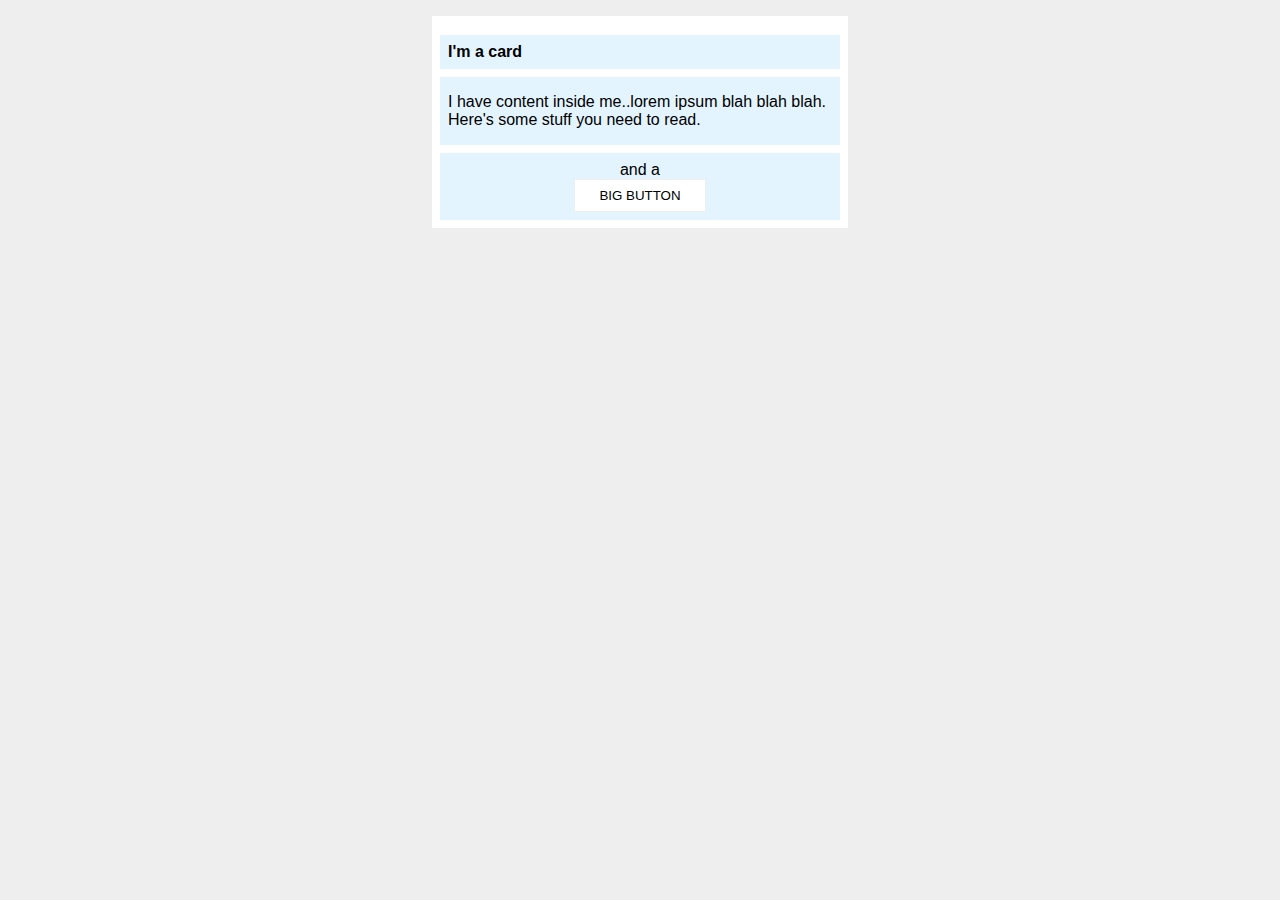
<file: foundations/block-and-inline/02-margin-and-padding-2/index.html>
<!DOCTYPE html>
<html lang="en">
  <head>
    <meta charset="UTF-8">
    <meta http-equiv="X-UA-Compatible" content="IE=edge">
    <meta name="viewport" content="width=device-width, initial-scale=1.0">
    <title>Margin and Padding exercise 2</title>
    <link rel="stylesheet" href="style.css">
  </head>
  <body>
    <div class="card">
      <h1 class="title">I'm a card</h1>
      <div class="content">I have content inside me..lorem ipsum blah blah blah. Here's some stuff you need to read.</div>
      <div class="button-container">and a <button>BIG BUTTON</button></div>
    </div>
  </body>
</html>
</file>
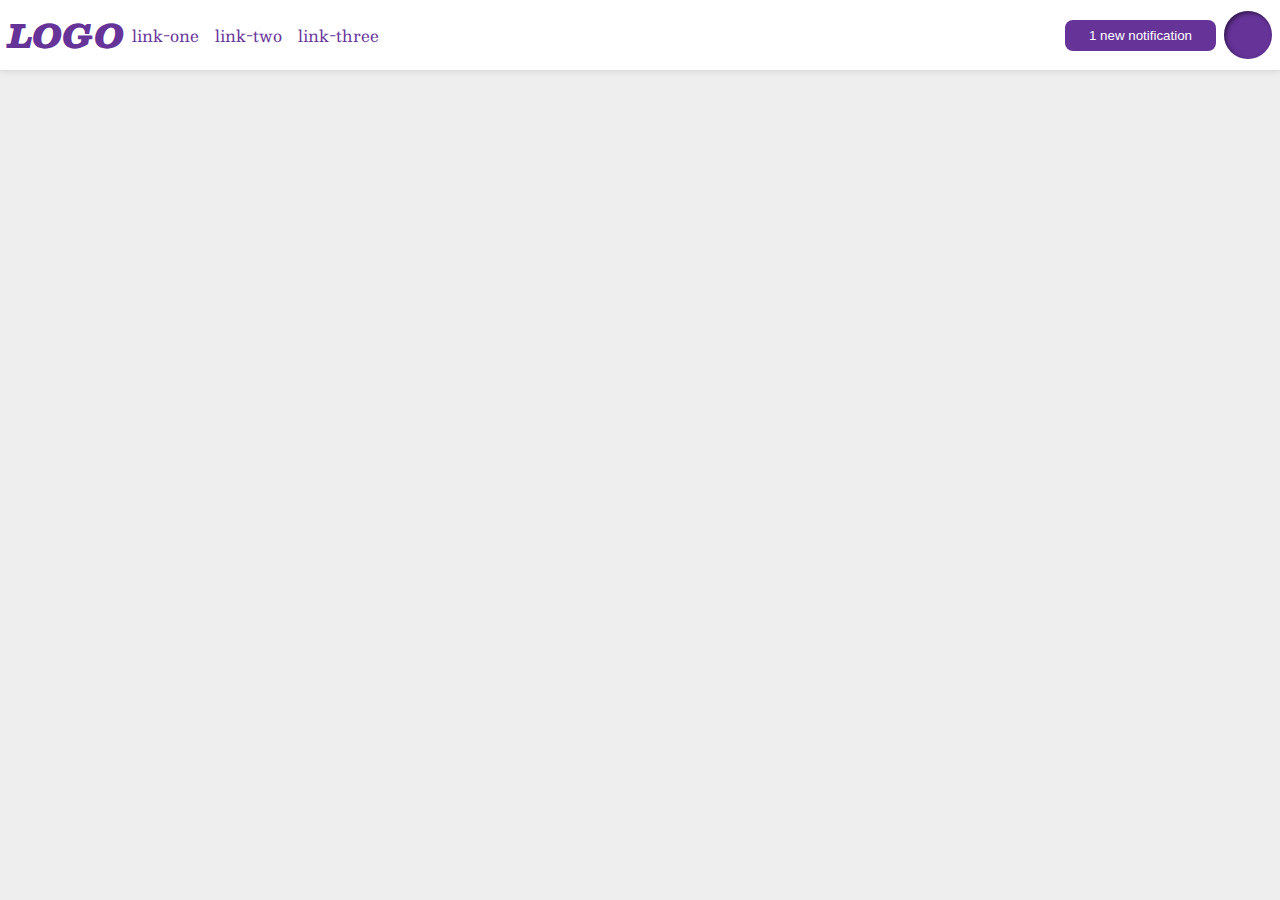
<file: foundations/flex/03-flex-header-2/index.html>
<!DOCTYPE html>
<html lang="en">
  <head>
    <meta charset="UTF-8">
    <meta http-equiv="X-UA-Compatible" content="IE=edge">
    <meta name="viewport" content="width=device-width, initial-scale=1.0">
    <title>Flex Header 2</title>
    <link rel="stylesheet" href="style.css">
  </head>
  <body>
    <div class="header">
      <div class="links-container">
      <div class="logo">
        LOGO
      </div>
      <ul class="links">
        <li><a href="https://google.com">link-one</a></li>
        <li><a href="https://google.com">link-two</a></li>
        <li><a href="https://google.com">link-three</a></li>
      </ul>
      </div>
      <div class="notification-container">
      <button class="notifications">
        1 new notification
      </button>
      <div class="profile-image"></div>
    </div>
    </div>
  </body>
</html>
</file>
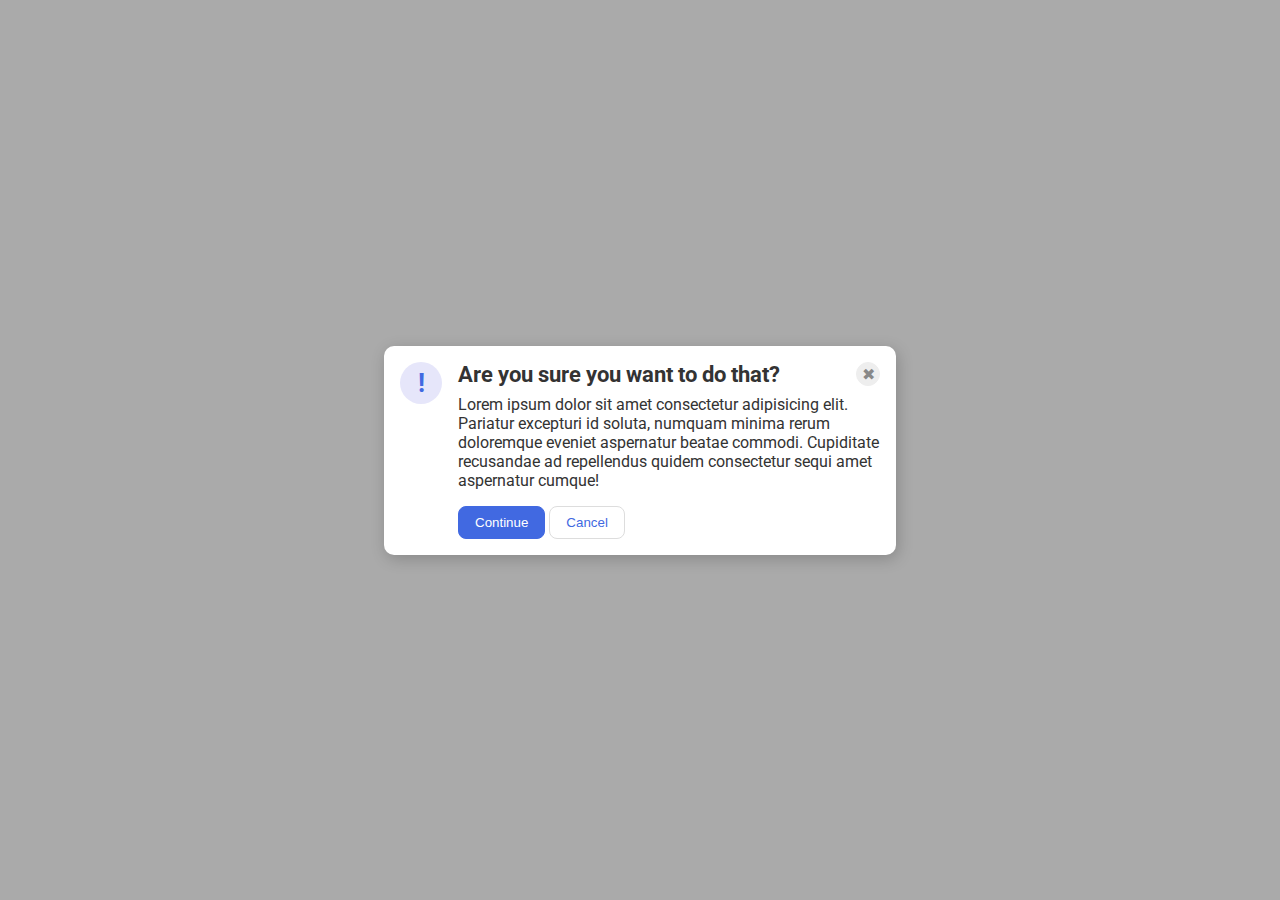
<file: foundations/flex/05-flex-modal/index.html>
<!DOCTYPE html>
<html lang="en">
  <head>
    <meta charset="UTF-8">
    <meta http-equiv="X-UA-Compatible" content="IE=edge">
    <meta name="viewport" content="width=device-width, initial-scale=1.0">
    <link rel="stylesheet" href="style.css">
    <title>Modal</title>
  </head>
  <body>
    <div class="modal">
      <div class="icon">!</div>
      <div class="container">
      <div class="header"><span class="header-title">Are you sure you want to do that?</span>
      <button class="close-button">✖</button>
      </div>
      <div class="text">Lorem ipsum dolor sit amet consectetur adipisicing elit. Pariatur excepturi id soluta, numquam minima rerum doloremque eveniet aspernatur beatae commodi. Cupiditate recusandae ad repellendus quidem consectetur sequi amet aspernatur cumque!</div>
      <button class="continue">Continue</button>
      <button class="cancel">Cancel</button>
    </div>
    </div>
  </body>
</html>
</file>
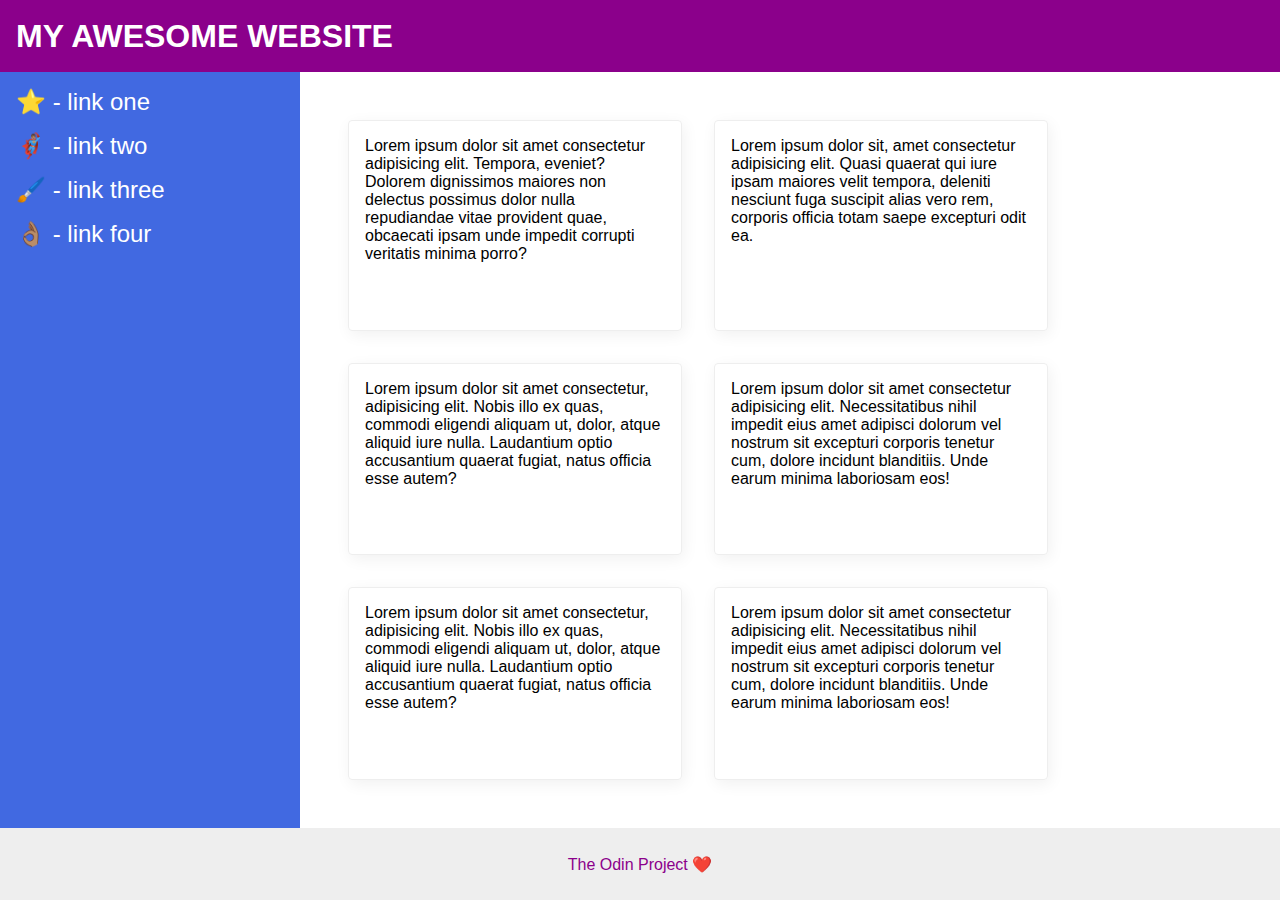
<file: foundations/flex/07-flex-layout-2/index.html>
<!DOCTYPE html>
<html lang="en">
  <head>
    <meta charset="UTF-8">
    <meta http-equiv="X-UA-Compatible" content="IE=edge">
    <meta name="viewport" content="width=device-width, initial-scale=1.0">
    <title>The Holy Grail</title>
    <link rel="stylesheet" href="style.css">
  </head>
  <body>
    <div class="header">
      MY AWESOME WEBSITE
    </div>
    <div class="main">
    <div class="sidebar">
      <ul>
        <li><a href="#">⭐ - link one</a></li>
        <li><a href="#">🦸🏽‍♂️ - link two</a></li>
        <li><a href="#">🖌️ - link three</a></li>
        <li><a href="#">👌🏽 - link four</a></li>
      </ul>
    </div>
    <div class="card-container">
    <div class="card">Lorem ipsum dolor sit amet consectetur adipisicing elit. Tempora, eveniet? Dolorem dignissimos maiores non delectus possimus dolor nulla repudiandae vitae provident quae, obcaecati ipsam unde impedit corrupti veritatis minima porro?</div>
    <div class="card">Lorem ipsum dolor sit, amet consectetur adipisicing elit. Quasi quaerat qui iure ipsam maiores velit tempora, deleniti nesciunt fuga suscipit alias vero rem, corporis officia totam saepe excepturi odit ea.</div>
    <div class="card">Lorem ipsum dolor sit amet consectetur, adipisicing elit. Nobis illo ex quas, commodi eligendi aliquam ut, dolor, atque aliquid iure nulla. Laudantium optio accusantium quaerat fugiat, natus officia esse autem?</div>
    <div class="card">Lorem ipsum dolor sit amet consectetur adipisicing elit. Necessitatibus nihil impedit eius amet adipisci dolorum vel nostrum sit excepturi corporis tenetur cum, dolore incidunt blanditiis. Unde earum minima laboriosam eos!</div>
    <div class="card">Lorem ipsum dolor sit amet consectetur, adipisicing elit. Nobis illo ex quas, commodi eligendi aliquam ut, dolor, atque aliquid iure nulla. Laudantium optio accusantium quaerat fugiat, natus officia esse autem?</div>
    <div class="card">Lorem ipsum dolor sit amet consectetur adipisicing elit. Necessitatibus nihil impedit eius amet adipisci dolorum vel nostrum sit excepturi corporis tenetur cum, dolore incidunt blanditiis. Unde earum minima laboriosam eos!</div>
    </div>
    </div>
    <div class="footer">
      The Odin Project ❤️
    </div>
  </body>
</html>
</file>
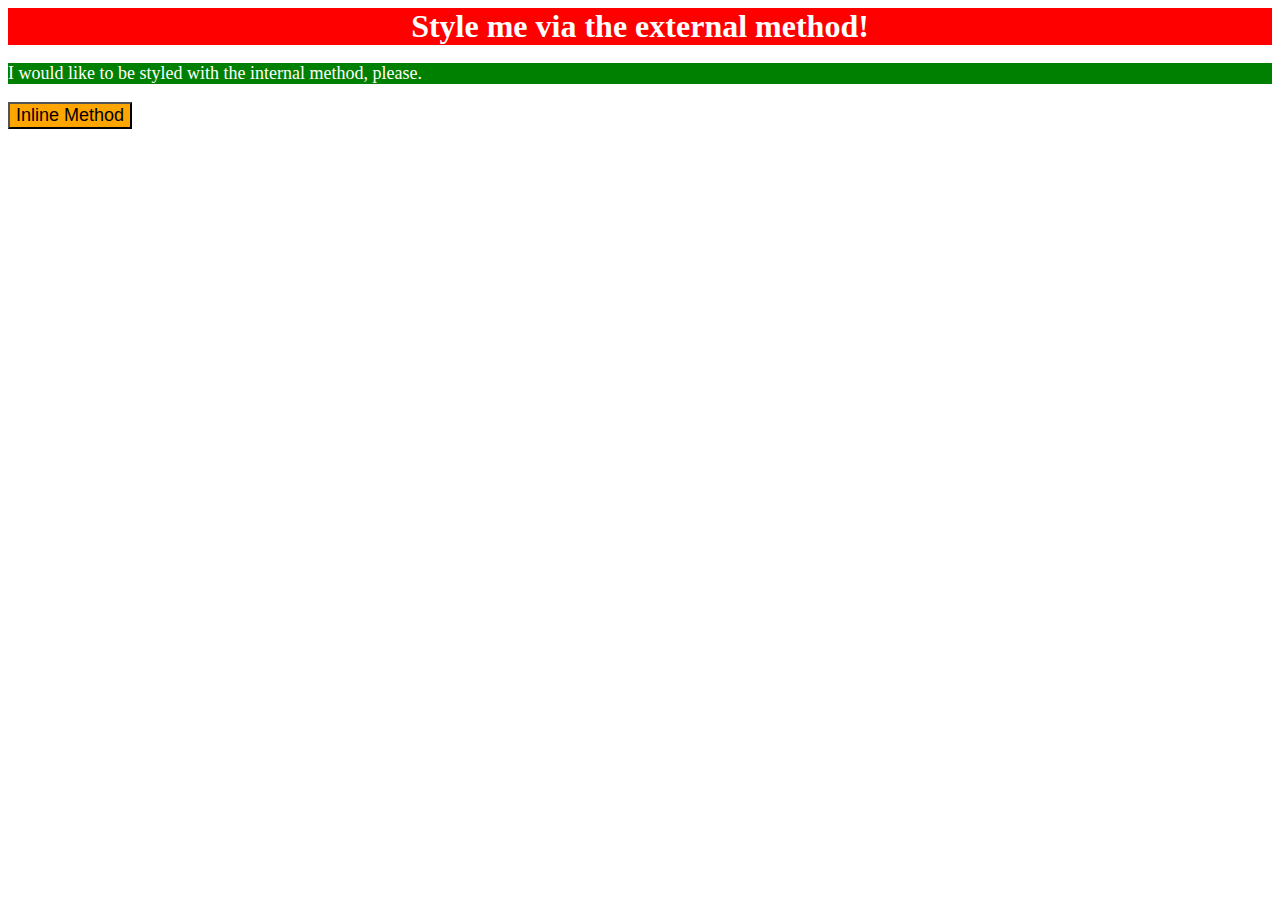
<file: foundations/intro-to-css/01-css-methods/index.html>
<!DOCTYPE html>
<html lang="en">
  <head>
    <meta charset="UTF-8">
    <meta http-equiv="X-UA-Compatible" content="IE=edge">
    <meta name="viewport" content="width=device-width, initial-scale=1.0">
    <link rel="stylesheet" href="style.css">
    <style>
      p {
        background-color: green;
        color: white;
        font-size: 18px;
      }
    </style>
    <title>Methods for Adding CSS</title>
  </head>
  <body>
    <div class="external">Style me via the external method!</div>
    <p>I would like to be styled with the internal method, please.</p>
    <button style="background-color: orange;  font-size: 18px;">Inline Method</button></div>
  </body>
</html>
</file>
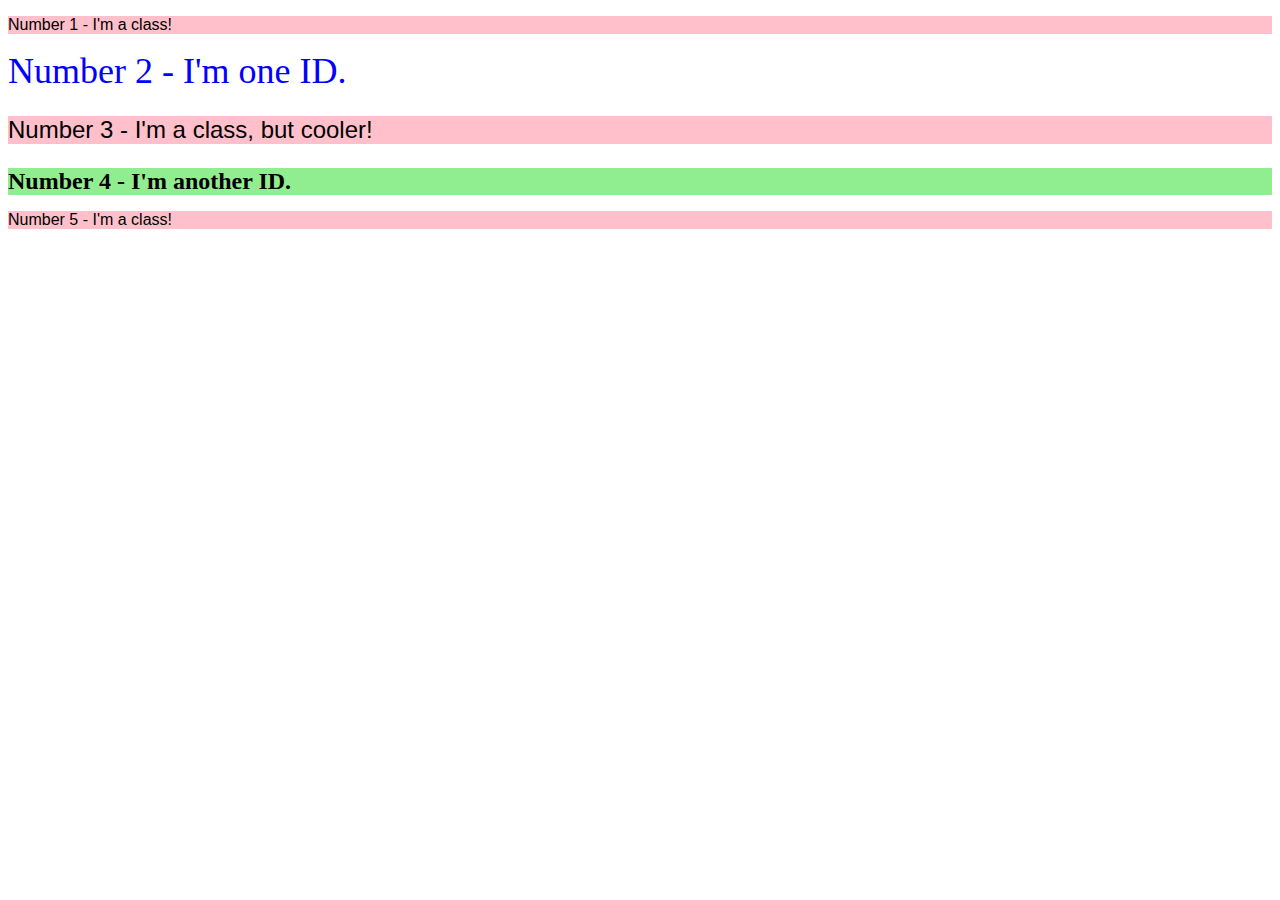
<file: foundations/intro-to-css/02-class-id-selectors/index.html>
<!DOCTYPE html>
<html lang="en">
  <head>
    <meta charset="UTF-8">
    <meta http-equiv="X-UA-Compatible" content="IE=edge">
    <meta name="viewport" content="width=device-width, initial-scale=1.0">
    <title>Class and ID Selectors</title>
    <link rel="stylesheet" href="style.css">
  </head>
  <body>
    <p>Number 1 - I'm a class!</p>
    <div id="number2">Number 2 - I'm one ID.</div>
    <p class="number3">Number 3 - I'm a class, but cooler!</p>
    <div id="number4">Number 4 - I'm another ID.</div>
    <p>Number 5 - I'm a class!</p>
  </body>
</html>
</file>
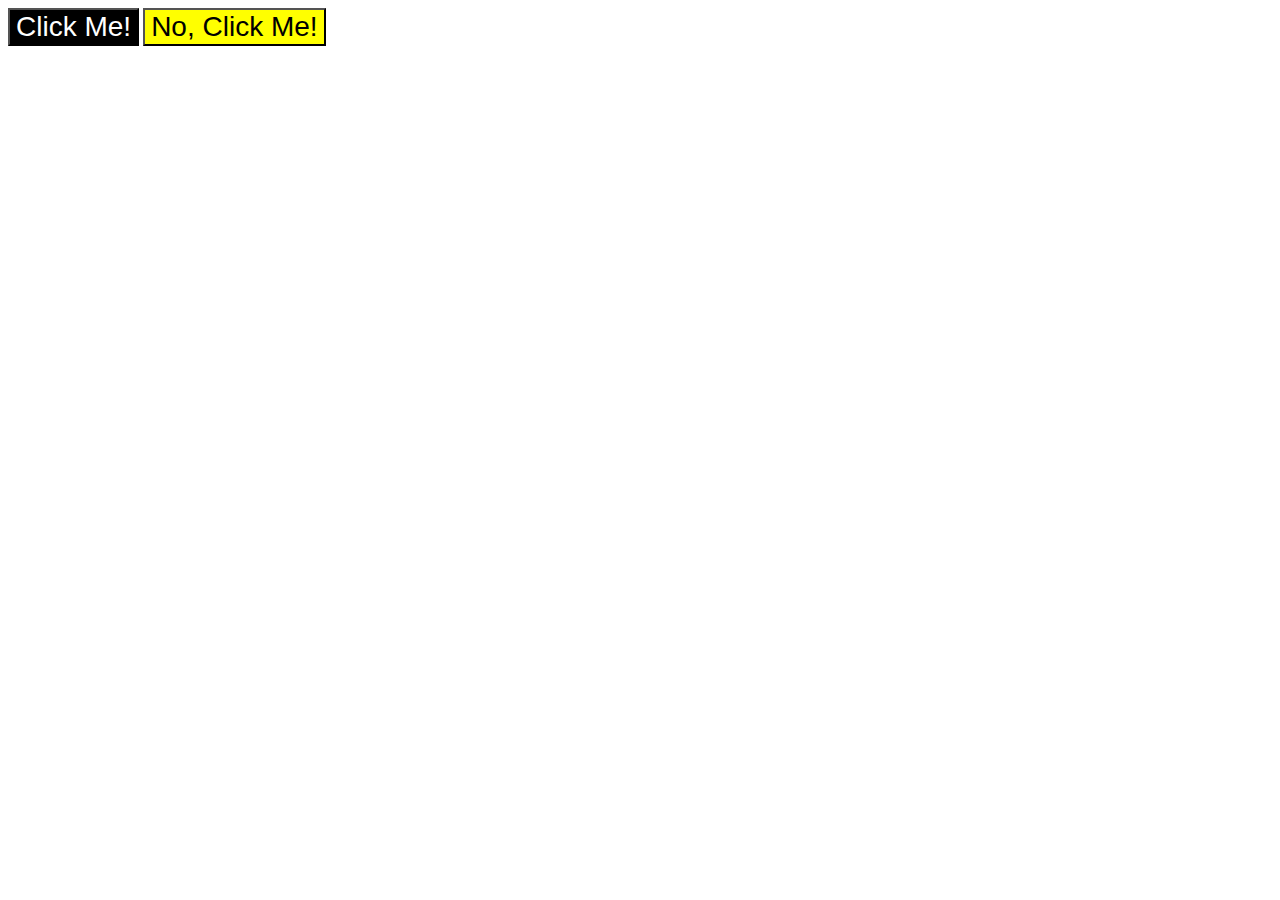
<file: foundations/intro-to-css/03-grouping-selectors/index.html>
<!DOCTYPE html>
<html lang="en">
  <head>
    <meta charset="UTF-8">
    <meta http-equiv="X-UA-Compatible" content="IE=edge">
    <meta name="viewport" content="width=device-width, initial-scale=1.0">
    <title>Grouping Selectors</title>
    <link rel="stylesheet" href="style.css">
  </head>
  <body>
    <button class="clickme">Click Me!</button>
    <button class="nome">No, Click Me!</button>
  </body>
</html>
</file>
<file: foundations/block-and-inline/02-margin-and-padding-2/style.css>
body {
  background: #eee;
  font-family: sans-serif;
}

.card {
  width: 400px;
  background: #fff;
  margin: 16px auto;
  padding: 8px;
}

.title {
  background: #e3f4ff;
  font-size: 16px;
  padding: 8px;
  margin-bottom: 8px;
}

.content {
  background: #e3f4ff;
  padding: 16px 8px;
  margin-bottom: 8px;
}

.button-container {
  background: #e3f4ff;
  padding: 8px;
  text-align: center;
  
}

button {
  background: white;
  border: 1px solid #eee;
  padding: 8px 24px;
  margin: 0 auto;
  display: block;
}
</file>
<file: foundations/flex/03-flex-header-2/style.css>
/* this is some magical font-importing.  
you'll learn about it later. */
@import url('https://fonts.googleapis.com/css2?family=Besley:ital,wght@0,400;1,900&display=swap');

body {
  margin: 0;
  background: #eee;
  font-family: Besley, serif;
}

.header {
  background: white;
  border-bottom: 1px solid #ddd;
  box-shadow: 0 0 8px rgba(0,0,0,.1);
  display: flex;
  justify-content: space-between;
  padding: 8px;
  
}

.profile-image {
  background: rebeccapurple;
  box-shadow: inset 2px 2px 4px rgba(0,0,0,.5);
  border-radius: 50%;
  width: 48px;
  height: 48px;
  display: flex;
 
  
}

.logo {
  color: rebeccapurple;
  font-size: 32px;
  font-weight: 900;
  font-style: italic;

  
}

button {
  border: none;
  border-radius: 8px;
  background: rebeccapurple;
  color: white;
  padding: 8px 24px;

}

a {
  /* this removes the line under our links */
  text-decoration: none;
  color: rebeccapurple;
}

ul {
  list-style-type: none;
  display: flex;
  margin: 0;
  padding: 0;
  gap: 16px;
}


.links-container, .notification-container {

  display: flex;
  align-items: center;
  gap: 8px;
}
</file>
<file: foundations/flex/05-flex-modal/style.css>
@import url('https://fonts.googleapis.com/css2?family=Roboto:wght@400;700&display=swap');

html, body {
  height: 100%;
}

body {
  font-family: Roboto, sans-serif;
  margin: 0;
  background: #aaa;
  color: #333;
  /* I'll give you this one for free lol */
  display: flex;
  align-items: center;
  justify-content: center;
}

.modal {
  background: white;
  width: 480px;
  border-radius: 10px;
  box-shadow: 2px 4px 16px rgba(0,0,0,.2);
  padding: 16px;
  display: flex;
  gap: 16px;
}

.icon {
  color: royalblue;
  font-size: 26px;
  font-weight: 700;
  background: lavender;
  width: 42px;
  height: 42px;
  border-radius: 50%;
  display: flex;
  align-items: center;
  justify-content: center;
  flex-shrink: 0;
  
}

.close-button {
  background: #eee;
  border-radius: 50%;
  color: #888;
  font-weight: 400;
  font-size: 16px;
  height: 24px;
  width: 24px;
  display: flex;
  align-items: center;
  justify-content: center;
  border: 1px solid #eee;
  padding: 0;
}


button {
  cursor: pointer;
  padding: 8px 16px;
  border-radius: 8px;
}

button.continue {
  background: royalblue;
  border: 1px solid royalblue;
  color: white;
  text-align: left;
}

button.cancel {
  background: white;
  border: 1px solid #ddd;
  color: royalblue;
}

.header {
  display: flex;
  align-items: center;
  justify-content: space-between;
  font-size: 18px;
  font-weight: 700;
  margin-bottom: 8px;
}

.header-title{
  font-weight: bold;
  font-size: larger;
}

.text {
  margin-bottom: 16px;
}
</file>
<file: foundations/flex/07-flex-layout-2/style.css>
body {
  font-family: -apple-system, BlinkMacSystemFont, 'Segoe UI', Roboto, Oxygen, Ubuntu, Cantarell, 'Open Sans', 'Helvetica Neue', sans-serif;
  margin: 0;
  min-height: 100vh;
  display: flex;
  flex-direction: column;
}



.header {
  height: 72px;
  background: darkmagenta;
  color: white;
  font-size: 32px;
  font-weight: 900;
  display: flex;
  align-items: center;
  padding: 0 16px;
}

.main {
  display: flex;
  flex: 1;
}

.footer {
  height: 72px;
  background: #eee;
  color: darkmagenta;
  display: flex;
  justify-content: center;
  align-items: center;
}

.sidebar {
  width: 300px;
  background: royalblue;
  box-sizing: border-box;
  display: flex;
  flex-shrink: 0;
  padding: 16px;

}

ul {
  list-style: none;
  margin: 0;
  padding: 0;
}

a {
  color: white;
  font-size: 24px;
  text-decoration: none;
}

li {
  margin-bottom: 16px;
}



.card {
  border: 1px solid #eee;
  box-shadow: 2px 4px 16px rgba(0,0,0,.06);
  border-radius: 4px;
  padding: 16px;
  width: 300px;
 
}

.card-container {
  display: flex;
  flex-wrap: wrap;
  gap: 32px;
  padding: 48px;

}
</file>
<file: foundations/intro-to-css/01-css-methods/style.css>
.external {
    background-color: red;
    color: white;
    text-align: center;
    font-size: 32px;
    font-weight: bold;
}
</file>
<file: foundations/intro-to-css/02-class-id-selectors/style.css>
p {
    background-color: #ffc0cb;
    font-family: Verdana, Geneva, Tahoma, sans-serif;
}

#number2 {
    color: #0000ff;
    font-size: 36px;
}

.number3 {
    font-size: 24px;
}

#number4 {
    background-color: #90ee90;
    font-size: 24px;
    font-weight: bold;
}
</file>
<file: foundations/intro-to-css/03-grouping-selectors/style.css>
.clickme {
    background-color: black;
    color: white;
}

.nome {
    background-color: yellow;
}

button {    
    font-size: 28px;
    font-family:  'Helvetica', 'Times New Roman',  'sans-serif';

}
</file>
